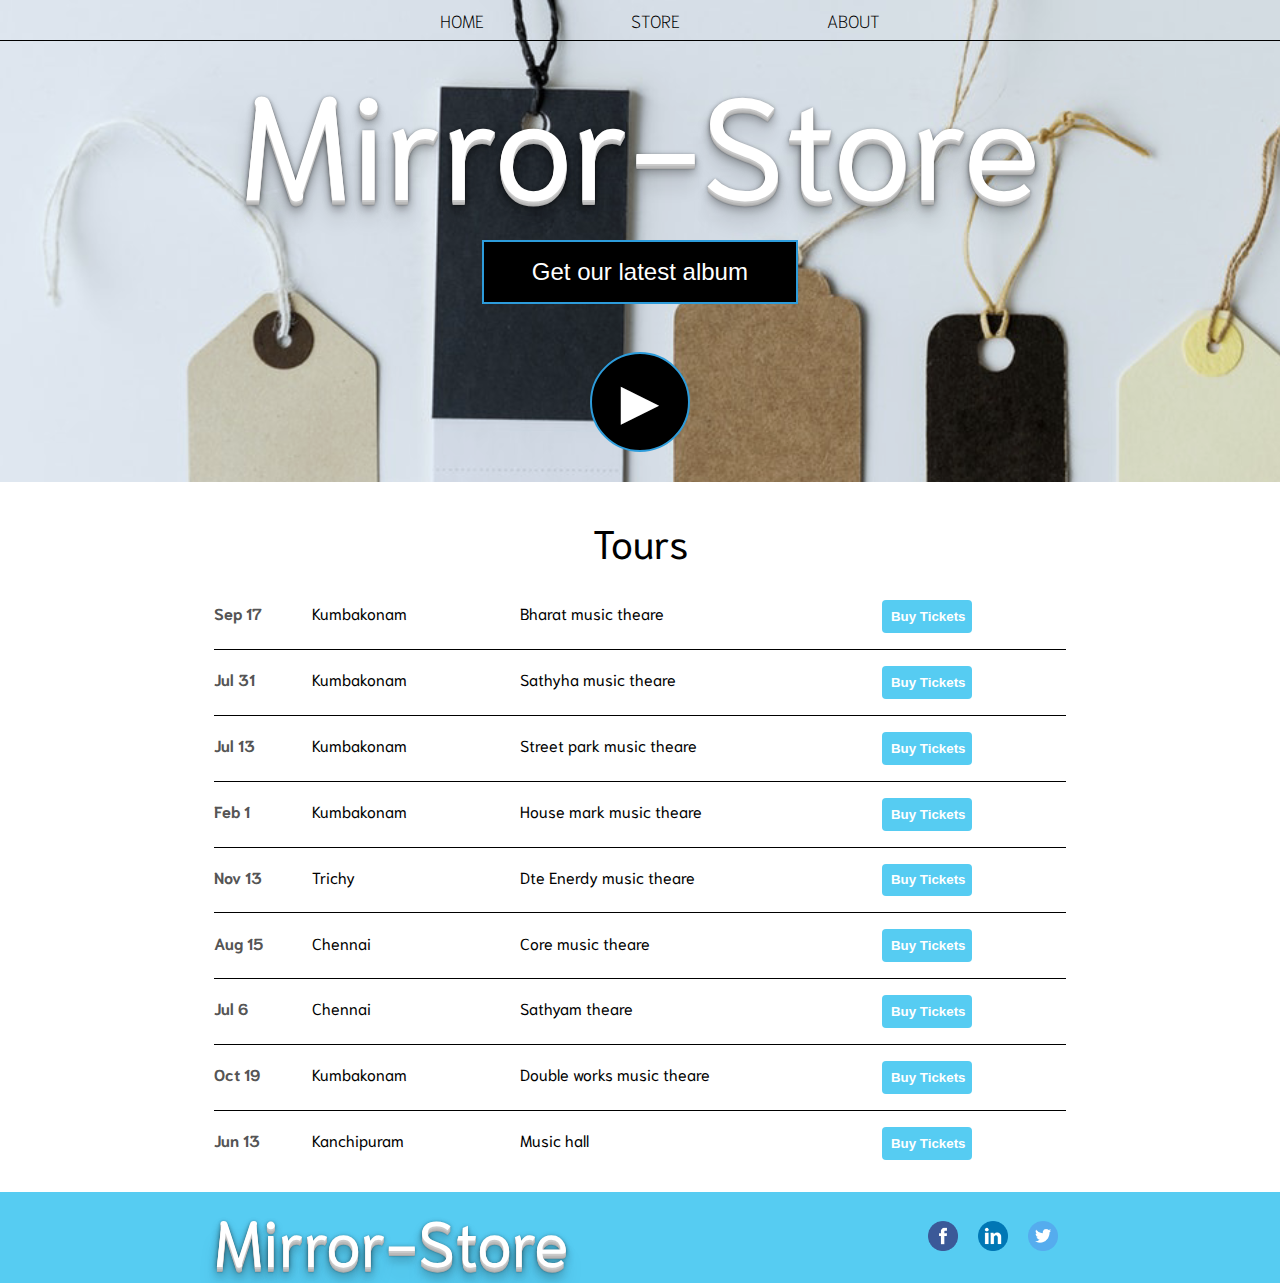
<file: index.html>
<!DOCTYPE html>
<html lang="en">

<head>
    <meta charset="UTF-8">
    <meta name="viewport" content="width=device-width, initial-scale=1.0">
    <meta http-equiv="X-UA-Compatible" content="ie=edge">
    <link rel="stylesheet" type="text/css" href="styles.css">
    <link href="https://fonts.googleapis.com/css?family=Niramit" rel="stylesheet">
    <meta name="description" content="this is the description">
    <title>Home</title>
</head>

<body>
    <header class="main-header">
        <nav class="nav main-nav">
            <ul>
                <li>
                    <a href="index.html">HOME</a>
                </li>
                <li>
                    <a href="store.html">STORE</a>
                </li>
                <li>
                    <a href="about.html">ABOUT</a>
                </li>
            </ul>
        </nav>
        <h1 class="band-name band-name-large">Mirror-Store</h1>
        <div class="container album-header">
            <button class="btn btn-header">Get our latest album</button>
        </div>
        <button class="btn btn-header btn-play">&#9658;</button>
    </header>
    <section class="container-section container">
        <h2 class="section-header">Tours</h2>
        <div>
            <div class="tour-row">
                <span class="tour-item tour-date">Sep 17</span>
                <span class="tour-item tour-city">Kumbakonam</span>
                <span class="tour-item tour-arena">Bharat music theare</span>
                <button type="button" class="btn tour-item tour-btn btn-primary">Buy Tickets</button>
            </div>
            <div class="tour-row">
                <span class="tour-item tour-date">Jul 31</span>
                <span class="tour-item tour-city">Kumbakonam</span>
                <span class="tour-item tour-arena">Sathyha music theare</span>
                <button type="button" class="btn tour-item tour-btn btn-primary">Buy Tickets</button>
            </div>
            <div class="tour-row">
                <span class="tour-item tour-date">Jul 13</span>
                <span class="tour-item tour-city">Kumbakonam</span>
                <span class="tour-item tour-arena">Street park music theare</span>
                <button type="button" class="btn tour-item tour-btn btn-primary">Buy Tickets</button>
            </div>
            <div class="tour-row">
                <span class="tour-item tour-date">Feb 1</span>
                <span class="tour-item tour-city">Kumbakonam</span>
                <span class="tour-item tour-arena">House mark music theare</span>
                <button type="button" class="btn tour-item tour-btn btn-primary">Buy Tickets</button>
            </div>
            <div class="tour-row">
                <span class="tour-item tour-date">Nov 13</span>
                <span class="tour-item tour-city">Trichy</span>
                <span class="tour-item tour-arena">Dte Enerdy music theare</span>
                <button type="button" class="btn tour-item tour-btn btn-primary">Buy Tickets</button>
            </div>
            <div class="tour-row">
                <span class="tour-item tour-date">Aug 15</span>
                <span class="tour-item tour-city">Chennai</span>
                <span class="tour-item tour-arena">Core music theare</span>
                <button type="button" class="btn tour-item tour-btn btn-primary">Buy Tickets</button>
            </div>
            <div class="tour-row">
                <span class="tour-item tour-date">Jul 6</span>
                <span class="tour-item tour-city">Chennai</span>
                <span class="tour-item tour-arena">Sathyam theare</span>
                <button type="button" class="btn tour-item tour-btn btn-primary">Buy Tickets</button>
            </div>
            <div class="tour-row">
                <span class="tour-item tour-date">Oct 19</span>
                <span class="tour-item tour-city">Kumbakonam</span>
                <span class="tour-item tour-arena">Double works music theare</span>
                <button type="button" class="btn tour-item tour-btn btn-primary">Buy Tickets</button>
            </div>
            <div class="tour-row">
                <span class="tour-item tour-date">Jun 13</span>
                <span class="tour-item tour-city">Kanchipuram</span>
                <span class="tour-item tour-arena">Music hall</span>
                <button type="button" class="btn tour-item tour-btn btn-primary">Buy Tickets</button>
            </div>
        </div>
    </section>
    <footer class="main-footer ">
        <div class="container main-footer-container ">
            <h3 class="band-name ">Mirror-Store</h3>
            <ul class="nav footer-nav ">
                <li>
                    <img src="images/Facebook-share-icon.png " alt=" ">
                </li>
                <li>
                    <img src="images/LinkedIn.png " alt=" ">
                </li>
                <li>
                    <img src="images/Twitter.png " alt=" ">
                </li>
            </ul>
        </div>
    </footer>
</body>

</html>
</file>
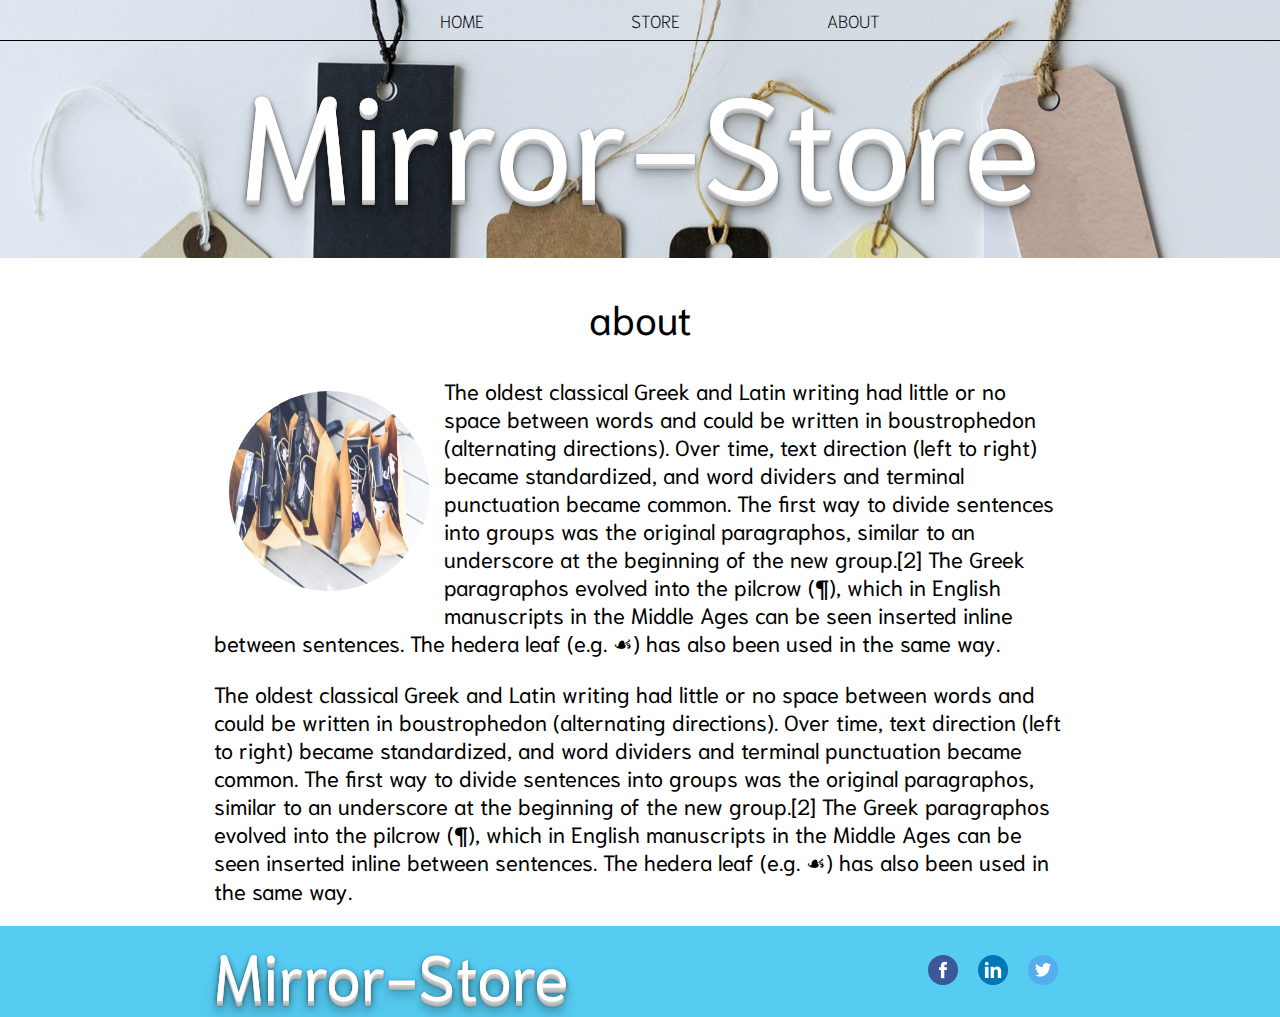
<file: about.html>
<!DOCTYPE html>
<html lang="en">

<head>
  <meta charset="UTF-8">
  <meta name="viewport" content="width=device-width, initial-scale=1.0">
  <meta http-equiv="X-UA-Compatible" content="ie=edge">
  <link href="https://fonts.googleapis.com/css?family=Niramit" rel="stylesheet">
  <link rel="stylesheet" type="text/css" href="styles.css">
  <title>About</title>
</head>

<body>
  <header class="main-header">
    <nav class="nav main-nav">
      <ul>
        <li>
          <a href="index.html">HOME</a>
        </li>
        <li>
          <a href="store.html">STORE</a>
        </li>
        <li>
          <a href="about.html">ABOUT</a>
        </li>
      </ul>
    </nav>
    <h1 class="band-name band-name-large">Mirror-Store</h1>
  </header>
  <section class="content-section container">
    <h2 class="section-header">about</h2>
    <p class="text-format">
      The oldest classical Greek and Latin writing had little or
      <img class="about-band-image" src="images/round.jpg"> no space between words and could be written in boustrophedon (alternating directions). Over time, text direction (left
      to right) became standardized, and word dividers and terminal punctuation became common. The first way to divide sentences
      into groups was the original paragraphos, similar to an underscore at the beginning of the new group.[2] The Greek
      paragraphos evolved into the pilcrow (¶), which in English manuscripts in the Middle Ages can be seen inserted inline
      between sentences. The hedera leaf (e.g. ☙) has also been used in the same way.
    </p>
    <p class="text-format">The oldest classical Greek and Latin writing had little or no space between words and could be written in boustrophedon
      (alternating directions). Over time, text direction (left to right) became standardized, and word dividers and terminal
      punctuation became common. The first way to divide sentences into groups was the original paragraphos, similar to an
      underscore at the beginning of the new group.[2] The Greek paragraphos evolved into the pilcrow (¶), which in English
      manuscripts in the Middle Ages can be seen inserted inline between sentences. The hedera leaf (e.g. ☙) has also been
      used in the same way.</p>
  </section>
  <footer class="main-footer">
    <div class="container main-footer-container">
      <h3 class="band-name">Mirror-Store</h3>
      <ul class="nav footer-nav">
        <li>
          <img src="images/Facebook-share-icon.png" alt="">
        </li>
        <li>
          <img src="images/LinkedIn.png" alt="">
        </li>
        <li>
          <img src="images/Twitter.png" alt="">
        </li>
      </ul>
    </div>
  </footer>
</body>

</html>
</file>
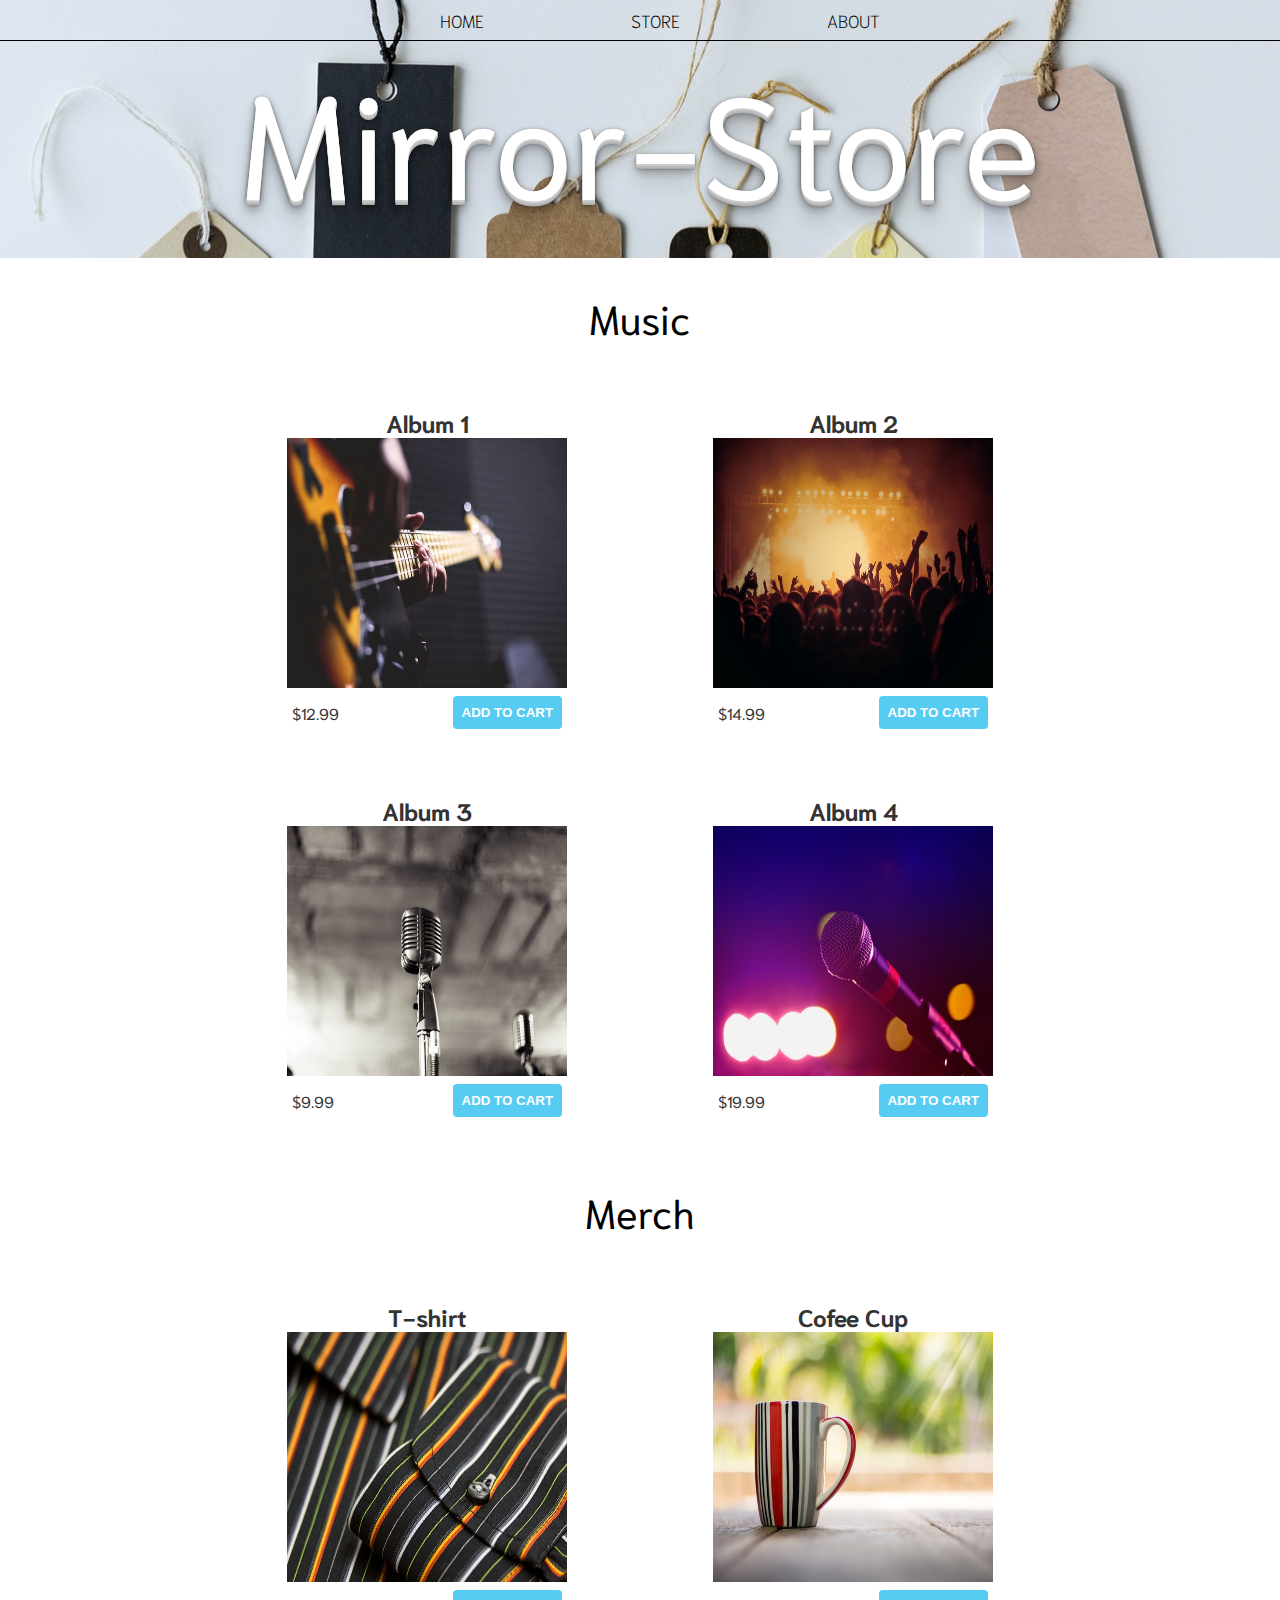
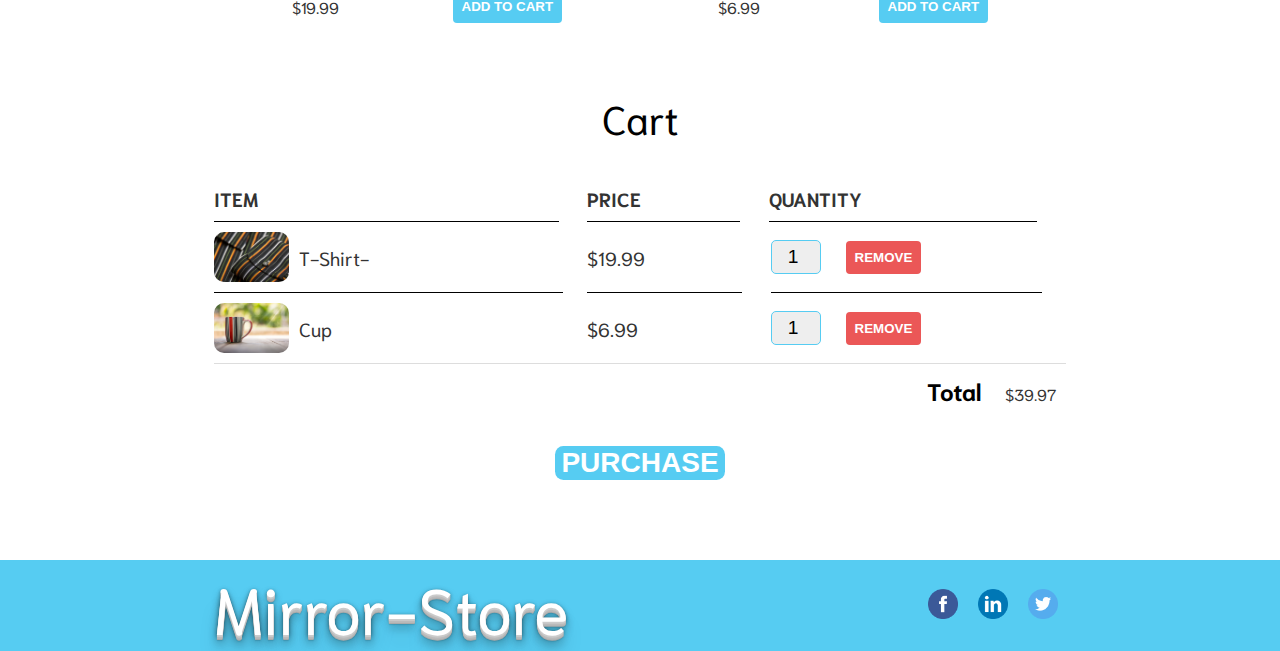
<file: store.html>
<!DOCTYPE html>
<html lang="en">

<head>
    <meta charset="UTF-8">
    <meta name="viewport" content="width=device-width, initial-scale=1.0">
    <meta http-equiv="X-UA-Compatible" content="ie=edge">
    <link rel="stylesheet" type="text/css" href="styles.css">
    <link href="https://fonts.googleapis.com/css?family=Niramit" rel="stylesheet">
    <meta name="description" content="this is the description">
    <title>Store</title>
</head>

<body>
    <header class="main-header">
        <nav class="nav main-nav">
            <ul>
                <li>
                    <a href="index.html">HOME</a>
                </li>
                <li>
                    <a href="store.html">STORE</a>
                </li>
                <li>
                    <a href="about.html">ABOUT</a>
                </li>
            </ul>
        </nav>
        <h1 class="band-name band-name-large">Mirror-Store</h1>
    </header>
    <section class="container container-section">
        <h2 class="section-header">Music</h2>
        <div class="shop-items">
            <div class="shop-item">
                <span class="shop-item-titles">Album 1</span>
                <img class="shop-item-image" src="images/music1.jpeg" alt=" ">
                <div class="shop-item-details">
                    <span class="shop-item-price">$12.99</span>
                    <button class="btn btn-primary shop-item-button" role=" button ">ADD TO CART</button>
                </div>
            </div>
            <div class="shop-item">
                <span class="shop-item-titles">Album 2</span>
                <img class="shop-item-image" src="images/music2.jpeg" alt=" ">
                <div class="shop-item-details">
                    <span class="shop-item-price">$14.99</span>
                    <button class="btn btn-primary shop-item-button" role=" button ">ADD TO CART</button>
                </div>
            </div>
            <div class="shop-item">
                <span class="shop-item-titles">Album 3</span>
                <img class="shop-item-image" src="images/music3.jpg" alt=" ">
                <div class="shop-item-details">
                    <span class="shop-item-price">$9.99</span>
                    <button class="btn btn-primary shop-item-button" role=" button ">ADD TO CART</button>
                </div>
            </div>
            <div class="shop-item">
                <span class="shop-item-titles">Album 4</span>
                <img class="shop-item-image" src="images/music4.jpeg" alt=" ">
                <div class="shop-item-details">
                    <span class="shop-item-price">$19.99</span>
                    <button class="btn btn-primary shop-item-button" role=" button ">ADD TO CART</button>
                </div>
            </div>
        </div>
    </section>
    <!-- sectiontwo -->
    <section class="container container-section">
        <h2 class="section-header">Merch</h2>
        <div class="shop-items">
            <div class="shop-item">
                <span class="shop-item-titles">T-shirt</span>
                <img class="shop-item-image" src="images/shirt.jpeg" alt=" ">
                <div class="shop-item-details">
                    <span class="shop-item-price">$19.99</span>
                    <button class="btn btn-primary shop-item-button" role=" button ">ADD TO CART</button>
                </div>
            </div>
            <div class="shop-item">
                <span class="shop-item-titles">Cofee Cup</span>
                <img class="shop-item-image" src="images/cup.jpeg" alt=" ">
                <div class="shop-item-details">
                    <span class="shop-item-price">$6.99</span>
                    <button class="btn btn-primary shop-item-button" role=" button ">ADD TO CART</button>
                </div>
            </div>
        </div>
    </section>
    <!-- sectionthree -->
    <section class="container container-section">
        <h2 class="section-header">Cart</h2>
        <div class="cart-row">
            <span class="cart-item cart-header cart-column">ITEM</span>
            <span class="cart-price cart-header cart-column">PRICE</span>
            <span class="cart-quantity cart-header cart-column">QUANTITY</span>
        </div>
        <div class="cart-items">
            <div class="cart-row">
                <div class="cart-item cart-column">
                    <img class="cart-item-image" src="images/shirt.jpeg" alt=" " width="100 " height="100 ">
                    <span class="cart-item-title">T-Shirt-</span>
                </div>
                <span class="cart-price cart-column">$19.99</span>
                <div class="cart-quantity cart-column">
                    <input class="cart-quantity-input" type="number " value="1 ">
                    <button class="btn btn-danger cart-quantity-button" role="button ">REMOVE</button>
                </div>
            </div>
            <div class="cart-row">
                <div class="cart-item cart-column">
                    <img class="cart-item-image" src="images/cup.jpeg" alt=" " width="100 " height="100 ">
                    <span class="cart-item-title">Cup</span>
                </div>
                <span class="cart-price cart-column">$6.99</span>
                <div class="cart-quantity cart-column">
                    <input class="cart-quantity-input" type="number " value="1 ">
                    <button class="btn btn-danger cart-quantity-button" role="button ">REMOVE</button>
                </div>
            </div>
        </div>
        <div class="cart-total">
            <strong class="cart-total-title">Total</strong>
            <span class="cart-total-price">$39.97</span>
        </div>
        <button class="btn-primary btn-purchase" role="button">PURCHASE</button>
    </section>
    <footer class="main-footer ">
        <div class="container main-footer-container ">
            <h3 class="band-name ">Mirror-Store</h3>
            <ul class="nav footer-nav ">
                <li>
                    <img src="images/Facebook-share-icon.png " alt=" ">
                </li>
                <li>
                    <img src="images/LinkedIn.png " alt=" ">
                </li>
                <li>
                    <img src="images/Twitter.png " alt=" ">
                </li>
            </ul>
        </div>
    </footer>
</body>

</html>
</file>
<file: styles.css>
* {
  box-sizing: border-box;
}
html,
body {
  margin: 0;
  padding: 0;
  font-family: "Niramit", sans-serif;
}
.nav ul {
  margin: 0;
}
.nav li {
  display: inline;
}
.nav a {
  padding: 0.5em;
  color: black;
  text-decoration: none;
  display: inline-block;
}
.nav a:hover {
  background-color: rgb(255, 255, 255, 0.3);
}
.main-header {
  background-image: url("images/banners.png");
  background-size: cover;
  background-color: aliceblue;
  background-blend-mode: multiply;
  padding-bottom: 30px;
}
.main-nav {
  text-align: center;
  font-size: 1.1em;
  font-weight: lighter;
  border-bottom: 1px solid #000;
}
.main-nav li {
  padding: 0 5%;
}
.band-name {
  text-align: center;
  margin: 0;
  font-size: 4em;
  color: #fff;
  font-weight: normal;
  text-shadow: 0 1px 0 #ccc, 0 2px 0 #c9c9c9, 0 3px 0 #bbb, 0 4px 0 #b9b9b9,
    0 5px 0 #aaa, 0 6px 1px rgba(0, 0, 0, 0.1), 0 0 5px rgba(0, 0, 0, 0.1),
    0 1px 3px rgba(0, 0, 0, 0.3), 0 3px 5px rgba(0, 0, 0, 0.2),
    0 5px 10px rgba(0, 0, 0, 0.25), 0 10px 10px rgba(0, 0, 0, 0.2),
    0 20px 20px rgba(0, 0, 0, 0.15);
}
.band-name-large {
  font-size: 9em;
}
.content-section {
  margin: 1em;
}
.container {
  max-width: 900px;
  margin: 0 auto;
  padding: 0 1.5em;
}
.section-header {
  font-weight: normal;
  text-align: center;
  font-size: 2.5em;
}
.about-band-image {
  float: left;
  height: 200px;
  width: 200px;
  margin: 15px;
  border-radius: 50%;
}
.main-footer {
  background-color: #56ccf2;
  color: #fff;
  padding: 0.25em 0;
}
.main-footer-container {
  display: flex;
  align-items: center;
}
.main-footer-container ul {
  flex-grow: 1;
  text-align: end;
}
.footer-nav li {
  padding: 0 0.5em;
}
.footer-nav img {
  width: 30px;
  height: 30px;
}
.btn {
  text-align: center;
  vertical-align: middle;
  padding: 0.67em;
  cursor: pointer;
}
.btn-header {
  margin: 0.5em 15% 2em 15%;
  color: #fff;
  border: 2px solid #2d9cdb;
  background-color: #000;
  border-radius: 0;
  font-size: 1.5em;
  font-weight: lighter;
  padding-left: 2em;
  padding-right: 2em;
}
.btn-header:hover {
  background-color: #fff;
  color: #000;
}
.btn-play {
  margin: 0 auto;
  display: block;
  columns: #2d9cd2;
  font-size: 4em;
  border-radius: 50%;
  padding: 0;
  width: 100px;
  height: 100px;
}
.tour-row {
  border-bottom: 1px solid #000;
  padding-bottom: 1em;
  margin-bottom: 1em;
}
.tour-row:last-child {
  border-bottom: none;
}
.tour-item {
  padding-right: 0.5em;
  display: inline-block;
}

.tour-date {
  color: #555;
  font-weight: bold;
  width: 11%;
}
.tour-city {
  width: 24%;
}

.tour-arena {
  width: 42%;
}

.tour-btn {
  max-width: 19%;
}
.btn-primary {
  color: #fff;
  background-color: #56ccf2;
  border: none;
  border-radius: 0.3em;
  font-weight: bold;
}

.btn-primary:hover {
  background-color: #2d9cdb;
}
.album-header {
  max-width: 500px;
}
.text-format {
  font-size: 22px;
}
.shop-item {
  margin: 30px;
}
.shop-item-title {
  display: block;
}
.shop-item-titles {
  display: block;
  width: 100%;
  text-align: center;
  font-weight: bold;
  font-size: 1.5em;
  color: #333;
  margin-bottom: 15p;
}
.shop-item-image {
  height: 250px;
  width: 280px;
}
.shop-item-details {
  display: flex;
  align-items: center;
  padding: 5px;
}
.shop-item-price {
  flex-grow: 1;
  color: #333;
}
.shop-items {
  display: flex;
  flex-wrap: wrap;
  justify-content: space-around;
}
.cart-header {
  font-weight: bold;
  font-size: 1.2em;
  color: #333;
}
.cart-column {
  display: flex;
  align-items: center;
  border-bottom: 1px solid #000;
  margin-right: 1.5em;
  padding-bottom: 10px;
  margin-top: 10px;
}
.cart-row {
  display: flex;
}
.cart-item {
  width: 45%;
}

.cart-price {
  width: 20%;
  font-size: 1.2em;
  color: #333;
}

.cart-quantity {
  width: 35%;
}
.cart-item-title {
  color: #333;
  margin-left: 0.5em;
  font-size: 1.2em;
}

.cart-item-image {
  width: 75px;
  height: auto;
  border-radius: 10px;
}

.btn-danger {
  color: white;
  background-color: #eb5757;
  border: none;
  border-radius: 0.3em;
  font-weight: bold;
}

.btn-danger:hover {
  background-color: #eb5757;
}
.cart-quantity-input {
  height: 34px;
  width: 50px;
  border-radius: 5px;
  border: 1px solid #56ccf2;
  background-color: #eee;
  padding: 0;
  text-align: center;
  font-size: 1.2em;
  margin-right: 25px;
}

.cart-row:last-child {
  border-bottom: 1px solid #ddd;
}
.cart-row:last-child .cart-column {
  border: none;
}

.cart-total {
  margin-top: 10px;
  margin-right: 10px;
  text-align: end;
}

.cart-total-title {
  font-weight: bold;
  font-size: 1.5em;
  color: black;
  margin-right: 20px;
}

.cart-total-price {
  color: #333;
}
.btn-purchase {
  display: block;
  margin: 40px auto 80px auto;
  font-size: 1.75em;
}

/* responsive */
@media screen and (max-width: 1200px) {
}
@media screen and (max-width: 992px) {
  .band-name-large {
    font-size: 5em;
  }
}
@media screen and (max-width: 768px) {
}
@media screen and (max-width: 576px) {
  .band-name-large {
    font-size: 4em;
  }
}
</file>
